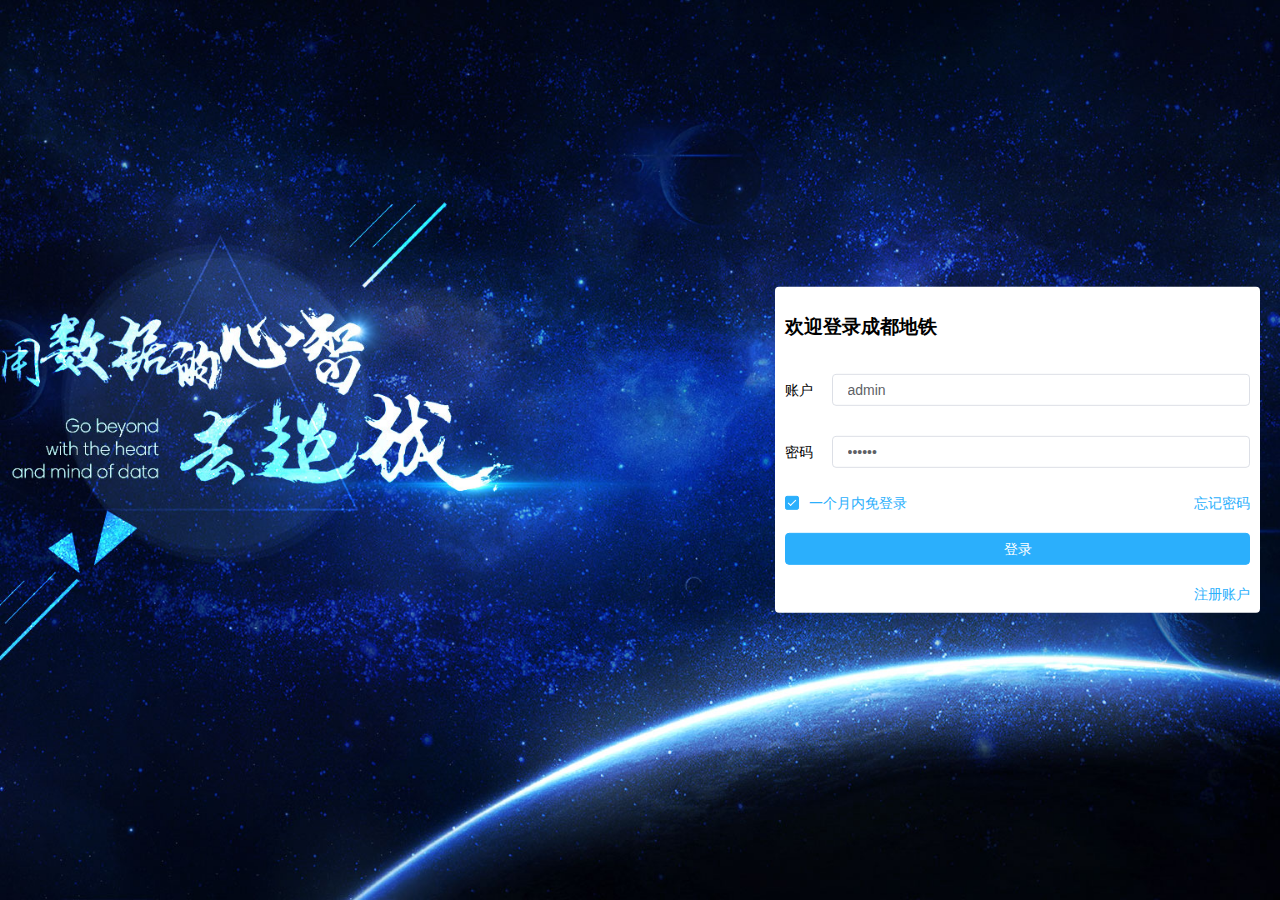
<file: index.html>
<!DOCTYPE html><html><head><meta charset=utf-8><meta http-equiv=X-UA-Compatible content="IE=edge,chrome=1"><meta name=renderer content=webkit><meta name=viewport content="width=device-width,initial-scale=1,maximum-scale=1,user-scalable=no"><link rel=icon href=/favicon.ico><title>隧道健康监测系统</title><link href=/static/css/chunk-libs.5cf311f0.css rel=stylesheet><link href=/static/css/app.95ca1257.css rel=stylesheet></head><body class=my-theme><div id=app></div><script src=/static/js/chunk-elementUI.b7e5f32c.js></script><script src=/static/js/chunk-libs.08276dc9.js></script><script>(function(c){function e(e){for(var u,d,a=e[0],k=e[1],t=e[2],r=0,b=[];r<a.length;r++)d=a[r],f[d]&&b.push(f[d][0]),f[d]=0;for(u in k)Object.prototype.hasOwnProperty.call(k,u)&&(c[u]=k[u]);o&&o(e);while(b.length)b.shift()();return h.push.apply(h,t||[]),n()}function n(){for(var c,e=0;e<h.length;e++){for(var n=h[e],u=!0,d=1;d<n.length;d++){var a=n[d];0!==f[a]&&(u=!1)}u&&(h.splice(e--,1),c=k(k.s=n[0]))}return c}var u={},d={runtime:0},f={runtime:0},h=[];function a(c){return k.p+"static/js/"+({}[c]||c)+"."+{"chunk-04757f5d":"306e16b8","chunk-1d6f090d":"ca60258a","chunk-0c5719ea":"39c7ca0f","chunk-5e77a1ab":"26bdd44f","chunk-9ffe1f34":"20266164","chunk-0802a066":"575565e1","chunk-14da9915":"bf1a866f","chunk-04855784":"10aef00c","chunk-867072de":"01403af4","chunk-9acf6626":"a9e8aaf8","chunk-d04b340a":"f52663b7","chunk-17aaa324":"606e66bc","chunk-1ded79c6":"53e5a326","chunk-1e145144":"a23deefe","chunk-2bbf38d1":"8b41cd21","chunk-2d0ab838":"a0b32778","chunk-2d0ae51c":"3a188f05","chunk-2d0b650c":"4d46fc52","chunk-2d0c268d":"446c4c6b","chunk-2d0c84d3":"43204ea0","chunk-2d0ac416":"c36f7801","chunk-3e4f4b34":"44a63eeb","chunk-7c15f77e":"268d9e9f","chunk-30ba508e":"9a435a73","chunk-f77cdfb0":"45c55415","chunk-2d0c8bf7":"c3596225","chunk-2d0d34cf":"c9aad4f2","chunk-2d0d9f65":"0a007c23","chunk-2d0dece5":"db060b83","chunk-2d0e19af":"8fa211ee","chunk-2d0e28a9":"068da2f7","chunk-2d0e4e1f":"f72e400d","chunk-2d0e6370":"c2293ba3","chunk-2d0e944c":"e87ac863","chunk-2d0f0006":"245bda96","chunk-2d20f537":"3149383d","chunk-2d2104c6":"618bdacf","chunk-2d2105d3":"8eb9d2f2","chunk-2d210b83":"883949aa","chunk-2d212f56":"c95a03a6","chunk-2d226cab":"784d08e1","chunk-2d229019":"b26d08c8","chunk-2d229205":"5470032a","chunk-2d22fcd2":"ea615228","chunk-2d230fe7":"fcb684d8","chunk-2dad5666":"2032b809","chunk-3356fd60":"c7e177f9","chunk-33662c4b":"470ff9bf","chunk-3ca37527":"d3ac72d5","chunk-4a8602a3":"126cd961","chunk-4b0004f6":"5e1e9f68","chunk-c8ee2132":"f38979ea","chunk-53ca8c3c":"2bcebf66","chunk-55372364":"eca8a5f8","chunk-5bdd67a2":"4c106ff9","chunk-767f962c":"2c481dba","chunk-70cff199":"be583e03","chunk-74926326":"b6fcb043","chunk-79c3e3d6":"554248cc","chunk-a3bc6fa6":"08997729","chunk-d7e4f2d8":"48d645da","chunk-e1676302":"a8c9d635","chunk-b27dbcdc":"98d91f86","chunk-58293907":"1fb5b060"}[c]+".js"}function k(e){if(u[e])return u[e].exports;var n=u[e]={i:e,l:!1,exports:{}};return c[e].call(n.exports,n,n.exports,k),n.l=!0,n.exports}k.e=function(c){var e=[],n={"chunk-04757f5d":1,"chunk-1d6f090d":1,"chunk-0c5719ea":1,"chunk-5e77a1ab":1,"chunk-9ffe1f34":1,"chunk-0802a066":1,"chunk-04855784":1,"chunk-867072de":1,"chunk-9acf6626":1,"chunk-d04b340a":1,"chunk-17aaa324":1,"chunk-1ded79c6":1,"chunk-1e145144":1,"chunk-2bbf38d1":1,"chunk-3e4f4b34":1,"chunk-7c15f77e":1,"chunk-30ba508e":1,"chunk-f77cdfb0":1,"chunk-2dad5666":1,"chunk-3356fd60":1,"chunk-33662c4b":1,"chunk-3ca37527":1,"chunk-4a8602a3":1,"chunk-4b0004f6":1,"chunk-c8ee2132":1,"chunk-53ca8c3c":1,"chunk-55372364":1,"chunk-767f962c":1,"chunk-70cff199":1,"chunk-79c3e3d6":1,"chunk-a3bc6fa6":1,"chunk-d7e4f2d8":1,"chunk-e1676302":1};d[c]?e.push(d[c]):0!==d[c]&&n[c]&&e.push(d[c]=new Promise(function(e,n){for(var u="static/css/"+({}[c]||c)+"."+{"chunk-04757f5d":"9b8c6c9b","chunk-1d6f090d":"cb8c5470","chunk-0c5719ea":"ab6b6f37","chunk-5e77a1ab":"dc97a285","chunk-9ffe1f34":"9d8162eb","chunk-0802a066":"d12f7bd4","chunk-14da9915":"31d6cfe0","chunk-04855784":"90a6ce5e","chunk-867072de":"936b271d","chunk-9acf6626":"8394d684","chunk-d04b340a":"95371419","chunk-17aaa324":"42eb60b2","chunk-1ded79c6":"d46787cc","chunk-1e145144":"9e9b7b6c","chunk-2bbf38d1":"969aef38","chunk-2d0ab838":"31d6cfe0","chunk-2d0ae51c":"31d6cfe0","chunk-2d0b650c":"31d6cfe0","chunk-2d0c268d":"31d6cfe0","chunk-2d0c84d3":"31d6cfe0","chunk-2d0ac416":"31d6cfe0","chunk-3e4f4b34":"7ac1b702","chunk-7c15f77e":"8c870b99","chunk-30ba508e":"23e09610","chunk-f77cdfb0":"f314e1b9","chunk-2d0c8bf7":"31d6cfe0","chunk-2d0d34cf":"31d6cfe0","chunk-2d0d9f65":"31d6cfe0","chunk-2d0dece5":"31d6cfe0","chunk-2d0e19af":"31d6cfe0","chunk-2d0e28a9":"31d6cfe0","chunk-2d0e4e1f":"31d6cfe0","chunk-2d0e6370":"31d6cfe0","chunk-2d0e944c":"31d6cfe0","chunk-2d0f0006":"31d6cfe0","chunk-2d20f537":"31d6cfe0","chunk-2d2104c6":"31d6cfe0","chunk-2d2105d3":"31d6cfe0","chunk-2d210b83":"31d6cfe0","chunk-2d212f56":"31d6cfe0","chunk-2d226cab":"31d6cfe0","chunk-2d229019":"31d6cfe0","chunk-2d229205":"31d6cfe0","chunk-2d22fcd2":"31d6cfe0","chunk-2d230fe7":"31d6cfe0","chunk-2dad5666":"9197eebf","chunk-3356fd60":"7689e7fe","chunk-33662c4b":"81ed71f2","chunk-3ca37527":"13f4ef9d","chunk-4a8602a3":"a07f92a3","chunk-4b0004f6":"860218f8","chunk-c8ee2132":"fc684471","chunk-53ca8c3c":"5b27f791","chunk-55372364":"594417bc","chunk-5bdd67a2":"31d6cfe0","chunk-767f962c":"118968ba","chunk-70cff199":"543e5073","chunk-74926326":"31d6cfe0","chunk-79c3e3d6":"1dbb7a75","chunk-a3bc6fa6":"963b1efe","chunk-d7e4f2d8":"d80db8d6","chunk-e1676302":"168bad77","chunk-b27dbcdc":"31d6cfe0","chunk-58293907":"31d6cfe0"}[c]+".css",f=k.p+u,h=document.getElementsByTagName("link"),a=0;a<h.length;a++){var t=h[a],r=t.getAttribute("data-href")||t.getAttribute("href");if("stylesheet"===t.rel&&(r===u||r===f))return e()}var b=document.getElementsByTagName("style");for(a=0;a<b.length;a++){t=b[a],r=t.getAttribute("data-href");if(r===u||r===f)return e()}var o=document.createElement("link");o.rel="stylesheet",o.type="text/css",o.onload=e,o.onerror=function(e){var u=e&&e.target&&e.target.src||f,h=new Error("Loading CSS chunk "+c+" failed.\n("+u+")");h.request=u,delete d[c],o.parentNode.removeChild(o),n(h)},o.href=f;var i=document.getElementsByTagName("head")[0];i.appendChild(o)}).then(function(){d[c]=0}));var u=f[c];if(0!==u)if(u)e.push(u[2]);else{var h=new Promise(function(e,n){u=f[c]=[e,n]});e.push(u[2]=h);var t,r=document.createElement("script");r.charset="utf-8",r.timeout=120,k.nc&&r.setAttribute("nonce",k.nc),r.src=a(c),t=function(e){r.onerror=r.onload=null,clearTimeout(b);var n=f[c];if(0!==n){if(n){var u=e&&("load"===e.type?"missing":e.type),d=e&&e.target&&e.target.src,h=new Error("Loading chunk "+c+" failed.\n("+u+": "+d+")");h.type=u,h.request=d,n[1](h)}f[c]=void 0}};var b=setTimeout(function(){t({type:"timeout",target:r})},12e4);r.onerror=r.onload=t,document.head.appendChild(r)}return Promise.all(e)},k.m=c,k.c=u,k.d=function(c,e,n){k.o(c,e)||Object.defineProperty(c,e,{enumerable:!0,get:n})},k.r=function(c){"undefined"!==typeof Symbol&&Symbol.toStringTag&&Object.defineProperty(c,Symbol.toStringTag,{value:"Module"}),Object.defineProperty(c,"__esModule",{value:!0})},k.t=function(c,e){if(1&e&&(c=k(c)),8&e)return c;if(4&e&&"object"===typeof c&&c&&c.__esModule)return c;var n=Object.create(null);if(k.r(n),Object.defineProperty(n,"default",{enumerable:!0,value:c}),2&e&&"string"!=typeof c)for(var u in c)k.d(n,u,function(e){return c[e]}.bind(null,u));return n},k.n=function(c){var e=c&&c.__esModule?function(){return c["default"]}:function(){return c};return k.d(e,"a",e),e},k.o=function(c,e){return Object.prototype.hasOwnProperty.call(c,e)},k.p="/",k.oe=function(c){throw console.error(c),c};var t=window["webpackJsonp"]=window["webpackJsonp"]||[],r=t.push.bind(t);t.push=e,t=t.slice();for(var b=0;b<t.length;b++)e(t[b]);var o=r;n()})([]);</script><script src=/static/js/app.77207814.js></script></body></html>
</file>
